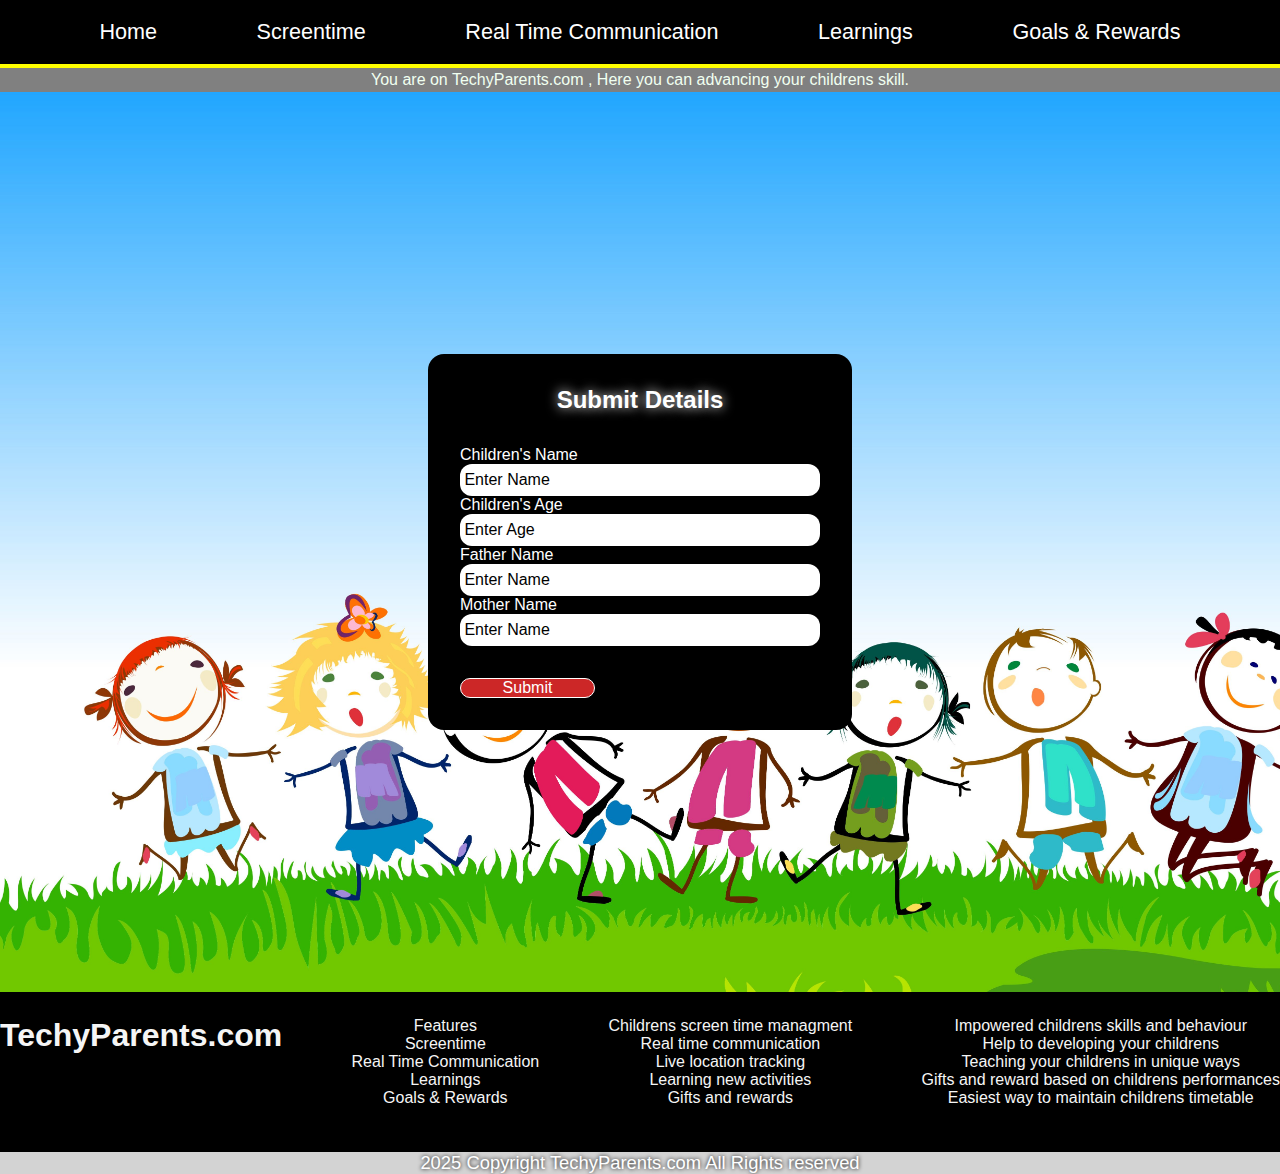
<file: index.html>
<!DOCTYPE html>
<html lang="en">
<head>
    <meta charset="UTF-8">
    <meta name="viewport" content="width=device-width, initial-scale=1.0">
    <title> Techy Parent </title>
    <link rel="stylesheet" href="style.css">
</head>
<body>
    <header>
       
        <div class="navbar">
            <div class="navaddress">
                <p class="add1">Home</p>
<p class="add2">Screentime</p>
<p class="add3">Real Time Communication</p>
<p class="add4">Learnings</p>
<p class="add5"> Goals & Rewards</p>
            </div>
        </div>
    </header>


    <div class="thought">
        <p class="tht1">You are on TechyParents.com , Here you can advancing your childrens skill.</p>
    </div>

    <div class="container">
    <form>
        <div class="select-container">
        <h2> Submit Details </h2>
        
        <div class="name">
            <p> Children's Name </p>
            <input value=" Enter Name" type="text"/>
        </div>

        <div class="age">
            <p> Children's Age</p>
            <input value=" Enter Age" type="text"/>
        </div>

        <div class="fname">
            <p> Father Name </p>
            <input value=" Enter Name" type="text"/>
        </div>

        <div class="mname">
            <p> Mother Name </p>
            <input value=" Enter Name" type="text"/>
        </div>
        <button> Submit </button>
        </div>
    </form>
    </div>
</div>


<footer>
<div class="footpannel1">
    <h1> TechyParents.com </h1>
    

     <ul>
            <p>Features</p>
            <p>Screentime</p>
            <p>Real Time Communication</p>
            <p>Learnings</p>
            <p>Goals & Rewards</p>
        </ul>
    <ul>
        <p>Childrens screen time managment</p>
        <p> Real time communication</p>
        <p>Live location tracking </p>
        <p> Learning new activities</p>
        <p> Gifts and rewards </p>
    </ul>
    <ul>
        <p> Impowered childrens skills and behaviour</p>
        <p> Help to developing your childrens </p>
        <p> Teaching your childrens in unique ways </p>
        <p> Gifts and reward based on childrens performances</p>
        <p> Easiest way to maintain childrens timetable</p>
    </ul>
</div>
    <div class="footpannel2">
        2025 Copyright TechyParents.com All Rights reserved
    </div>
</footer>
</body>
</html>
</file>
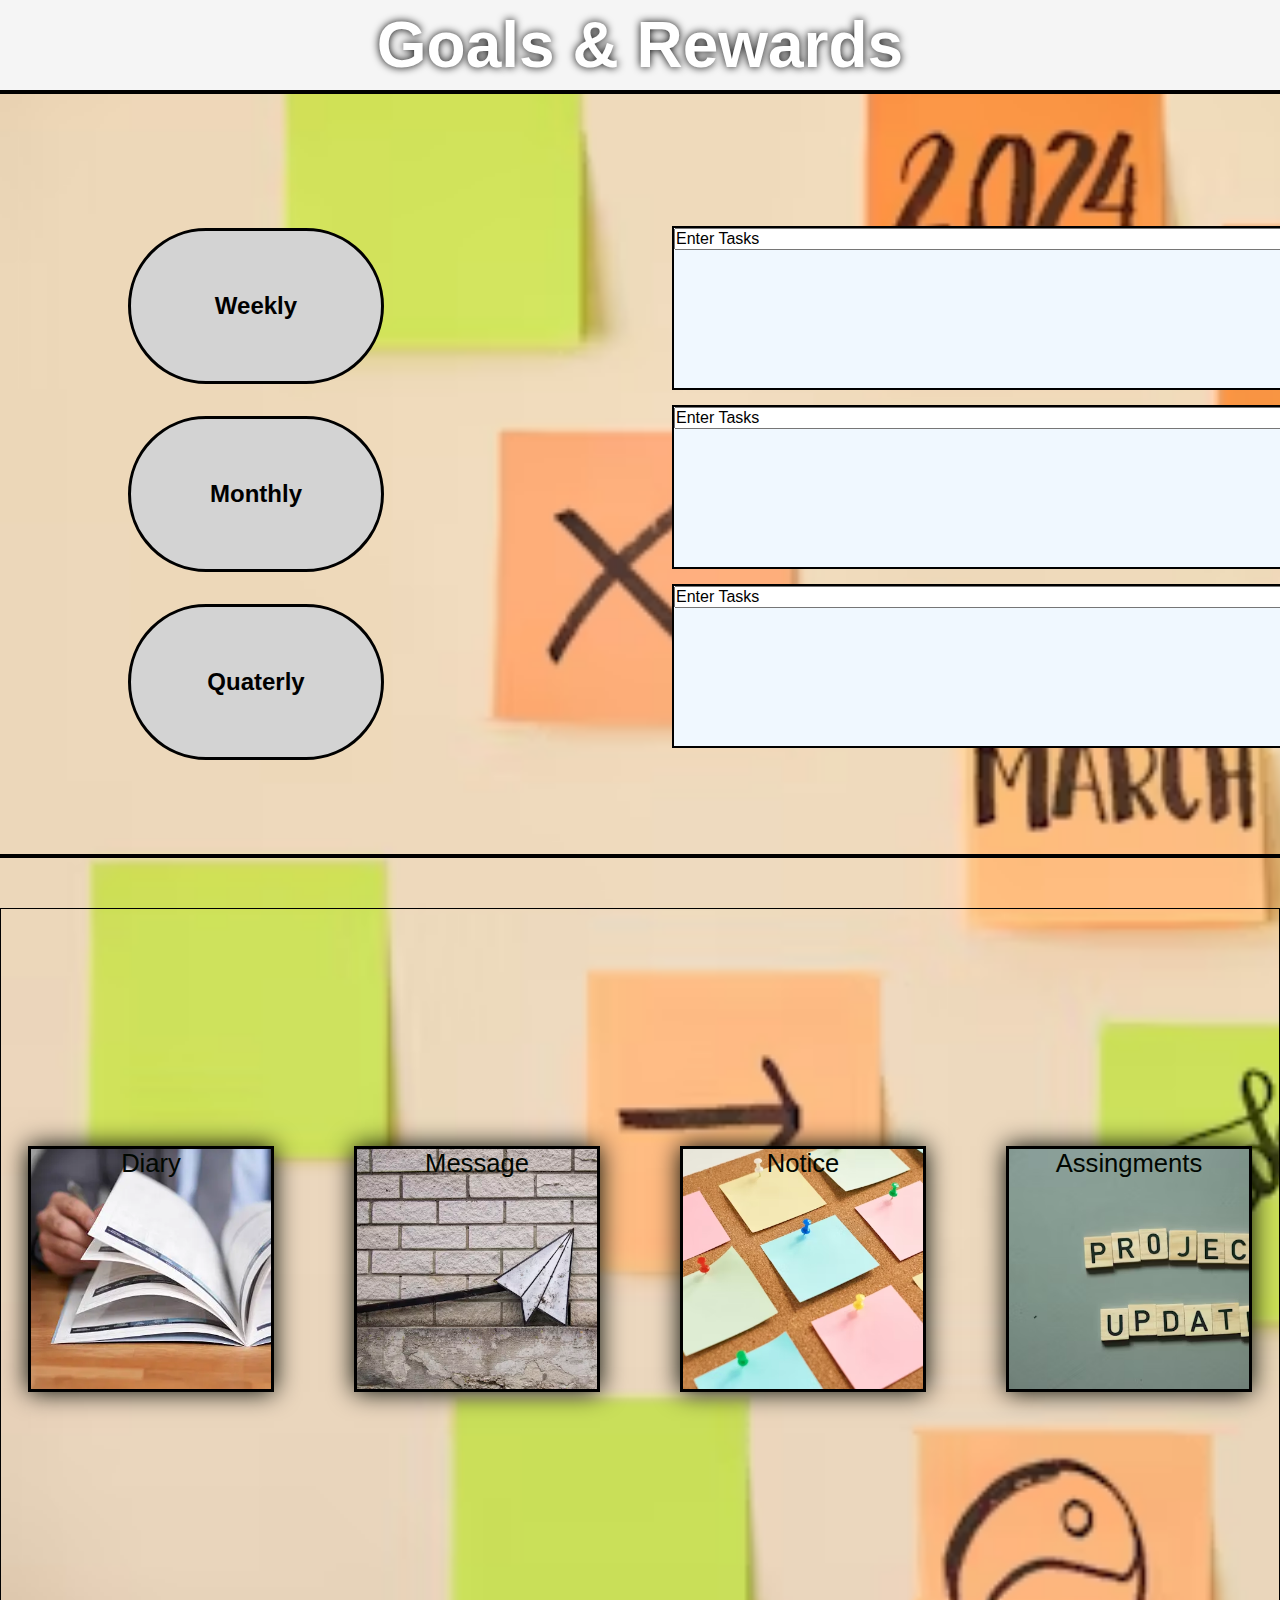
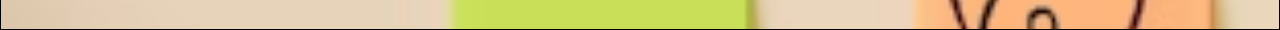
<file: goals.html>
<!DOCTYPE html>
 <html lang="en">
 <head>
    <meta charset="UTF-8">
    <meta name="viewport" content="width=device-width, initial-scale=1.0">
    <title> Techy Parents </title>
    <link rel="stylesheet" href="goals.css">
 </head>
 <body>
    <div class="navbar">
        <div class="navadress">
            <h1 class="add1">Goals & Rewards </h1>
        </div>
    </div>

    <div class="fullbox">

        <div class="content">

        <div class="weekly">
            <h2>Weekly</h2>
        </div>

        <div class="Monthly">
            <h2>Monthly</h2>
        </div>

        <div class="Quaterly">
            <h2>Quaterly</h2>
            </div>
        </div>
        <div class="allchatbox">

            <div class="chatbox1">
                <input value="Enter Tasks" type="text"/>
            </div>

            <div class="allchatbox">

            <div class="chatbox2">
                <input value="Enter Tasks" type="text"/>
            </div>

            <div class="allchatbox">

            <div class="chatbox3">
                <input value="Enter Tasks" type="text"/>
            </div>
    </div>
            </div>
        </div>
    </div>

    <!-- second box -->
    <div>
<div class="homeworks">

        <div class="diary">
            <p>Diary</p>
        </div>

        <div class="message">
            <p>Message</p>
        </div>

        <div class="notice">
            <p>Notice</p>
        </div>

        <div class="assingments">
            <p>Assingments</p>
        </div>
    </div>
    </div>
 </body>
 </html>
</file>
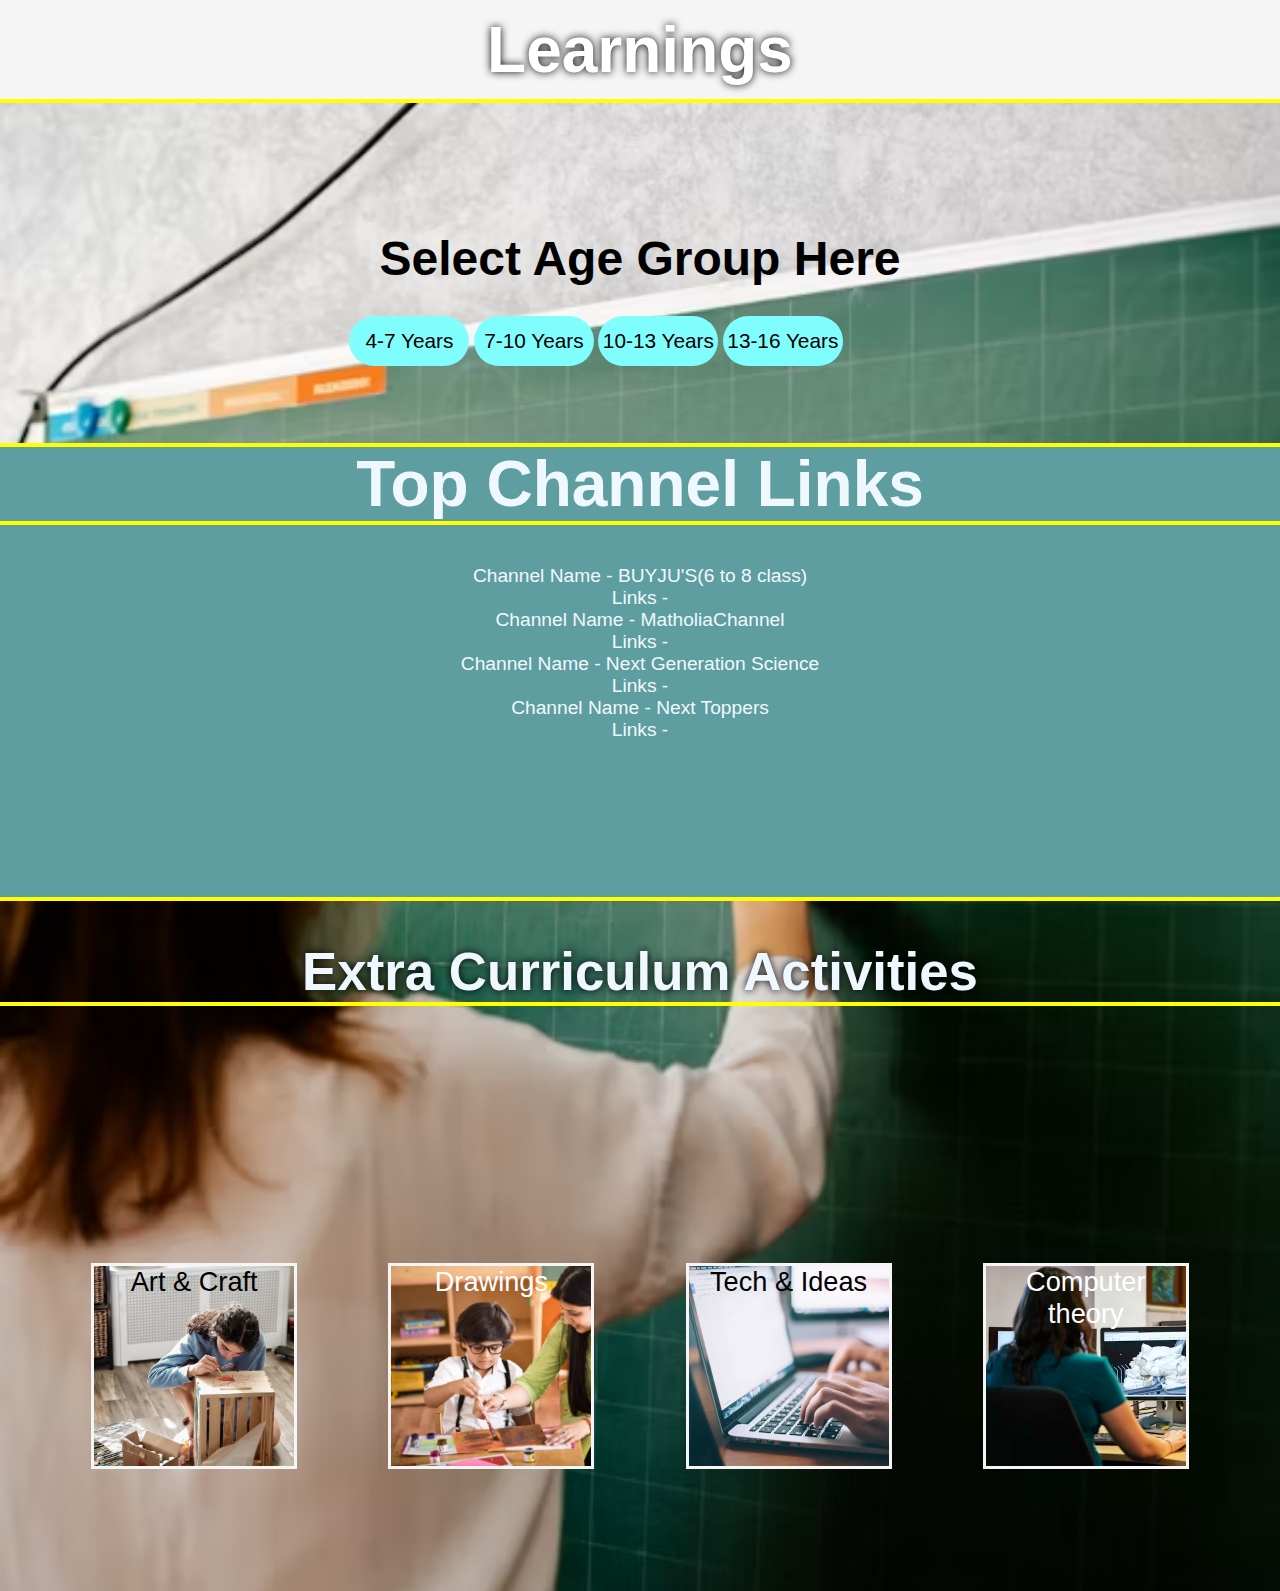
<file: learning.html>
<!DOCTYPE html>
 <html lang="en">
 <head>
    <meta charset="UTF-8">
    <meta name="viewport" content="width=device-width, initial-scale=1.0">
    <title> Techy Parents </title>
    <link rel="stylesheet" href="learnings.css">
 </head>
 <body>
    <header>
        <div class="navbar">
            <div class="navaddress">
            <h1 class="add1"> Learnings </h1>
           </div>
        </div>
        
        <div class="container">
          
            <div class="select-container">
                  <h3> Select Age Group Here</h3>
                
                <button class="btn1">
                    <p>4-7 Years</p>
                </button>

                <button class="btn2">
                    <p>7-10 Years</p>
                </button>

                <button class="btn3">
                    <p>10-13 Years</p>
                </button>

                <button class="btn4">
                    <p>13-16 Years</p>
                </button>
                </div>
            </div>
        </div>
    </header>

    <div class="channelbox">
        <h3>Top Channel Links</h3>

        <div class="channel1">
            <p>Channel Name - BUYJU'S(6 to 8 class) </p>
            <p href="#" > Links -</p>
        </div>

        <div class="channel2">
            <p>Channel Name - MatholiaChannel </p>
            <p href="#" > Links -</p>
        </div>

        <div class="channel3">
            <p>Channel Name - Next Generation Science</p>
            <p href="#" > Links -</p>
        </div>

        <div class="channel4">
            <p> Channel Name - Next Toppers </p>
            <p href="#" > Links -</p>
        </div>
    </div>

    <div class="heading">
<h2> Extra Curriculum Activities </h2>

</div>

    <div class="container2">
        
        
        <div class="box1">
            Art & Craft </div>

            <div class="box2">
                Drawings
            </div>

            <div class="box3">
                Tech & Ideas
            </div>

            <div class="box4">
                Computer theory
            </div>
    </div>
 </body>
 </html>
</file>
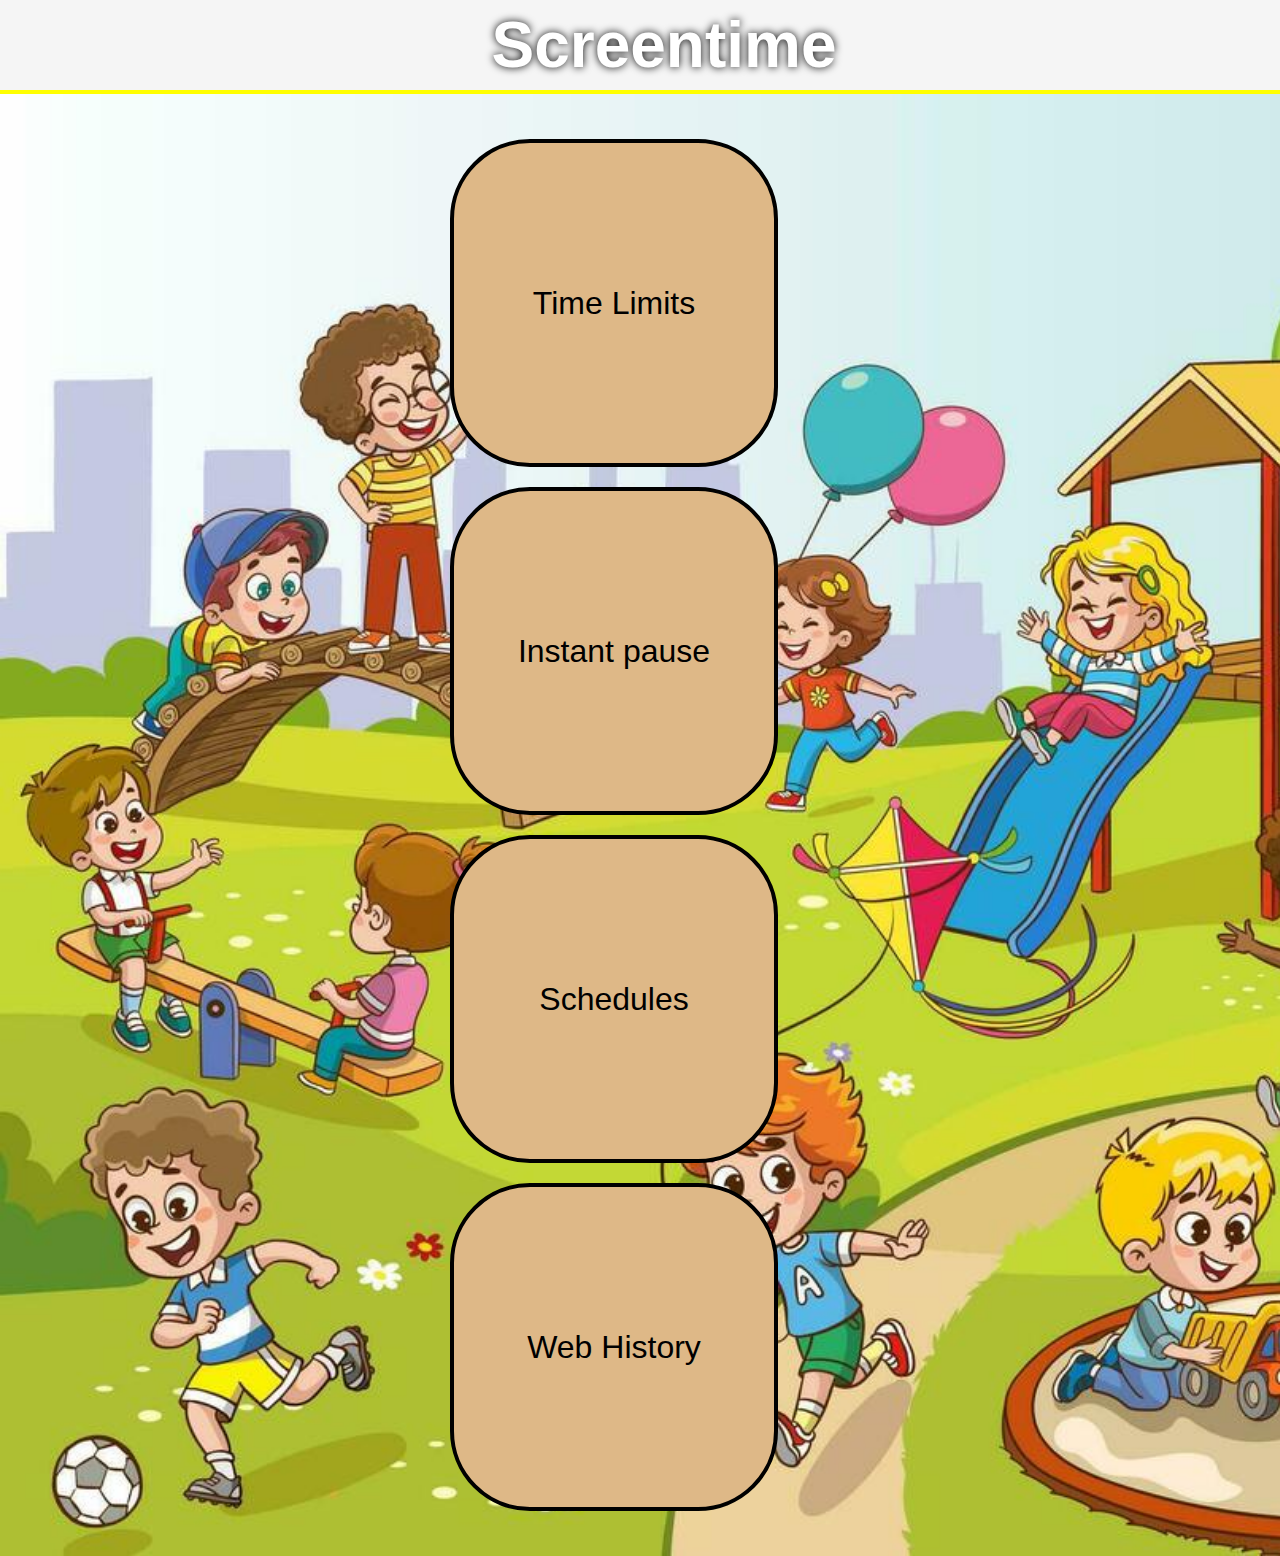
<file: screentime.html>
<!DOCTYPE html>
<html lang="en">
<head>
    <meta charset="UTF-8">
    <meta name="viewport" content="width=device-width, initial-scale=1.0">
    <title> Techy Parent </title>
    <link rel="stylesheet" href="screentime.css">
</head>
<body>
<header>
    <div class="navbar">
        <div class="navadress">
            <h1 class="add1"> Screentime </h1>
        </div>
        <div class="allbox">
        <div class="firstbox">
        <div class="box1">Time Limits </div>
        </div>
        <div class="secondbox">
        <div class="box2">Instant pause </div>
        </div>
<div class="thirdbox">
        <div class="box3">Schedules </div>
        </div>
        <div class="fourthbox">
        <div class="box4">Web History </div>
        </div>
        </div>
    </div>
</header>  
</body>
</html>
</file>
<file: style.css>
* {
    margin: 0;
    padding: 0;
    font-family: arial;
    border: border-box;
}

.navaddress {
    font-size: 1.35rem;
    display: flex;
    justify-content: space-evenly;
    align-items: center;
    cursor: pointer;
    background-color: black;
    color: white;
    height: 4rem;
    border-bottom: 4px solid yellow;
}

.thought {
    background-color: grey;
    color: honeydew;
    display: flex;
    justify-content: center;
    align-items: center;
    height: 1.5rem;
}

.container {
    display: flex;
    justify-content: center;
    align-items: center;
    min-height: 100vh;
   
}

form {
    margin: 2rem 0 1 rem 0;
}

form {
    padding: 2rem;
    border-radius: 1rem;
    background-color: black;
    color: white;
padding: 2rem;
width: 40vh;
}

form input,select,button {
    width: 100%;
border: none;
outline: none;
border-radius: 0.75rem;
}

form input {
    font-size: 1rem;
    height: 2rem;
}
button {
    color: white;
    margin-top: 2rem;
    font-size: 1rem;
    background-color: rgb(204, 39, 39);
    cursor: pointer;
    width: 15vh;
    border: 1px solid white;
} 

form select,h2 {
    text-shadow: 0 0 0.75rem whitesmoke;
    display: flex;
    align-items: center;
    justify-content: center;
margin-bottom: 2rem;
} 


/* footer */

.footpannel1 {
    background-color: black;
    color: whitesmoke;
    display: flex;
    height: 15vh;
    justify-content: space-between;
    text-align: center;
    padding-top: 25px;
}

.footpannel2 {
    background-color:lightgrey;
    color:white;
    text-shadow: 0 0 0.25rem black;
display: flex;
align-items: center;
justify-content: center;
font-size: 1.15rem;
}

body {
    background-image: url(img2.jpg);
    background-size: cover;
}
</file>
<file: goals.css>
* {
    margin: 0;
    padding: 0;
    font-family: arial;
 }

 body {
    background-image: url(goals\ background.avif);
    background-size: cover;
 }

 .navadress {
    font-size: 2rem;
    text-shadow: 0 0 0.5rem black;
    background-color: whitesmoke;
    color: white;
    display: flex;
    justify-content: center;
    align-items: center;
    height: 10vh;
        border-bottom: 4px solid black;
 }

 .fullbox {
    height: 80vh;
    color: aliceblue;
    margin-top: 40px;
    display: flex;
    align-items: center;
    text-align: center;
    border-bottom: 4px solid black
    
    
 }

 .weekly {
    display: flex;
   align-items: center;
   justify-content: center;
     margin-left: 8rem;
   margin-bottom: 2rem;
    background-color: lightgray;
    color: black;
    height: 150px;
    width: 250px;
    border-radius: 150px;
   border: 3px solid black;
 }

  .Monthly {
   display: flex;
   align-items: center;
   justify-content: center;
    margin-left: 8rem;
     margin-bottom: 2rem;
    background-color: lightgray;
    color: black;
    height: 150px;
    width: 250px;
    border-radius: 150px;
    border: 3px solid black;
 }

  .Quaterly {
    display: flex;
   align-items: center;
   justify-content: center;
    margin-left: 8rem;
    background-color: lightgray;
    color: black;
    height: 150px;
    width: 250px;
    border-radius: 150px;
    border: 3px solid black;
 }

 .text-element  {
    
    display: flex;
    justify-content: center;
   align-items: center;
   text-align: center;
   background-color: aqua;
   size: 3rem;
 } 

 .chatbox1 {
   margin-left: 18rem;
   margin-bottom: 15px;
   height: 10rem;
   width: 50rem;
   background-color: aliceblue;
   border: none;
   border: 2px solid black;
   
 }

 
 .chatbox2 {
   margin-left: 18rem;
   margin-bottom: 15px;
   height: 10rem;
   width: 50rem;
   background-color: aliceblue;
   border: none;
   border: 2px solid black;
 }

 
 .chatbox3 {
   margin-left: 18rem;
   margin-bottom: 15px;
   height: 10rem;
   width: 50rem;
   background-color: aliceblue;
   border: none;
   border: 2px solid black;
 }

 .allchatbox input {
   font-size: 1rem;
   height: ;
   width: 100vh;

 }

 .homeworks {
  
  margin-top: 50px;
 text-align: center;
 font-size: 1.6rem;
 color: rgb(1, 7, 1);
 border: 1px solid black;
  height: 80vh;
  display: flex;
  justify-content: center;
  align-items: center;
  gap: 5rem;
 }

.diary {
  background-color: aqua;
  background-image: url(diary.webp);
  background-size: cover;
  height: 15rem;
  width: 15rem;
  border: 3px solid black;
  box-shadow: 0 0 1.5rem;
}

.message {
  background-color: aqua;
   background-image: url(msg.avif);
  background-size: cover;
  height: 15rem;
  width: 15rem;
  border: 3px solid black;
  box-shadow: 0 0 1.5rem;
}

.notice {
  background-color: aqua;
   background-image: url(notice.avif);
  background-size: cover;
  height: 15rem;
  width: 15rem;
  border: 3px solid black;
  box-shadow: 0 0 1.5rem;
}

.assingments {
  background-color: aqua;
   background-image: url(proj.avif);
  background-size: cover;
  height: 15rem;
  width: 15rem;
  border: 3px solid black;
  box-shadow: 0 0 1.5rem;
}
</file>
<file: learnings.css>
* {
    margin: 0;
    padding: 0;
    font-family: arial;
 }

 body {
   background-image: url(learning\ background.avif);
   background-size: cover;
 }

 .navbar {
   font-size: 2rem;
    background-color: whitesmoke;
    color:white;
    text-shadow: 0 0 0.5rem black;
    display: flex;
    justify-content: center;
    align-items: center;
    height: 11vh;
    border-bottom: 4px solid yellow;
 }

 .container {
    display: flex;
    
    align-items: center;
    height: 20rem;
   justify-content: center;
     border-bottom: 4px solid yellow;
    
     margin-top: 20px;
 }


 .select-container h3  {
    font-size: 3rem;
    text-align: center;
    justify-content: center;
    align-items: center;
margin: 30px;
 }

 /* .select-container button {
    display: inline-block;
    justify-content: space-between;
    gap: 6rem;
 } */

 .btn1 {
    height: 50px;
    width: 120px;
    font-size: 1.3rem;
    background-color: rgb(128, 254, 254);
    border-radius: 100px;
    border: none;
    cursor: pointer;
    
 }

 
 .btn2 {
    height: 50px;
    width: 120px;
    font-size: 1.3rem;
    background-color: rgb(128, 254, 254);
    border-radius: 100px;
    border: none;
    cursor: pointer;
 }

 
 .btn3 {
    height: 50px;
    width: 120px;
    font-size: 1.3rem;
    background-color: rgb(128, 254, 254);
    border-radius: 100px;
    border: none;
    cursor: pointer;
 }

 
 .btn4 {
    height: 50px;
    width: 120px;
    font-size: 1.3rem;
    background-color: rgb(128, 254, 254);
    border-radius: 100px;
    border: none;
    cursor: pointer;
 }

 .channelbox {
    background-color: cadetblue;
    color: aliceblue;
    height: 50vh;
    justify-content: center;
    align-items: center;
    text-align: center;
     border-bottom: 4px solid yellow;
     font-size: 1.2rem;
     margin-bottom: 40px;
 }

 .channelbox h3 {
    font-size: 4rem;
    margin-bottom: 40px;
     border-bottom: 4px solid yellow;
 }

 .container2 {
   
   height: 50vh;
   display: flex;
   justify-content: space-evenly;
   align-items: center;
   text-align: center;
margin-top: 15vh;
 }


.heading {
     font-size: 2.2rem;
     text-shadow: 0 0 0.5rem black;
   border-bottom: 4px solid yellow;
   text-align: center;
   align-items: center;
   color: aliceblue;
}

 .box1 {
   width: 200px;
   height: 200px;
   background-image: url(art\ pic.avif);
   background-size: cover;
   color: black;
   font-size: 1.7rem;
   border: 3px solid whitesmoke;
 }

 
 .box2 {
   width: 200px;
   height: 200px;
   color: white;
   background-image: url(draw\ pic.webp);
   background-size: cover;
   font-size: 1.7rem;
   border: 3px solid whitesmoke;
 }

 
 .box3 {
   width: 200px;
   height: 200px;
   color: black;
   font-size: 1.7rem;
   border: 3px solid whitesmoke;
   background-image: url(tech\ pic.avif);
   background-size: cover;
 }

 
 .box4 {
   width: 200px;
   height: 200px;
   color: white;
   font-size: 1.7rem;
   border: 3px solid whitesmoke;
   background-image: url(comp\ pic.avif);
   background-size: cover;
 }
</file>
<file: screentime.css>
* {
    margin: 0;
    padding: 0;
font-family: arial;
 }

 .navadress {
  font-size: 2rem;
  text-shadow: 0 0 0.5rem black;
    display: flex;
    justify-content: center;
    align-items: center;
    background-color:whitesmoke;
    height: 10vh;
    color:white;
    padding-left: 3rem;
    border-bottom: 4px solid yellow;
 }

 .allbox {
   display: flex;
   flex-wrap: wrap;
   gap: 1.25rem;
   margin-top: 5vh;
   margin-left: 50vh;
   margin-right: 50vh;
   font-size: 2rem;
   margin-bottom: 5vh;
   cursor: pointer;
   
 }

 .firstbox {
   height: 20rem;
   width: 20rem;
   background-color: burlywood;
   display:flex;
   justify-content: center;
   align-items: center;
   border: 4px solid black;
    border-radius: 5rem;
 }

 .secondbox {
   height: 20rem;
   width: 20rem;
   background-color:  burlywood;
   display:flex;
   justify-content: center;
   align-items: center;
    border: 4px solid black;
     border-radius: 5rem;
 }

 .thirdbox {
   height: 20rem;
   width: 20rem;
   background-color:  burlywood;
   display: flex;
   justify-content:center;
   align-items: center;
    border: 4px solid black;
     border-radius: 5rem;
 }

 .fourthbox {
   height: 20rem;
   width: 20rem;
   background-color:  burlywood;
   display:flex;
   justify-content: center;
   align-items: center;
    border: 4px solid black;
     border-radius: 5rem;
 }

 body {
   background-image: url(img1.jpg);
   background-size: cover;
 }
</file>
